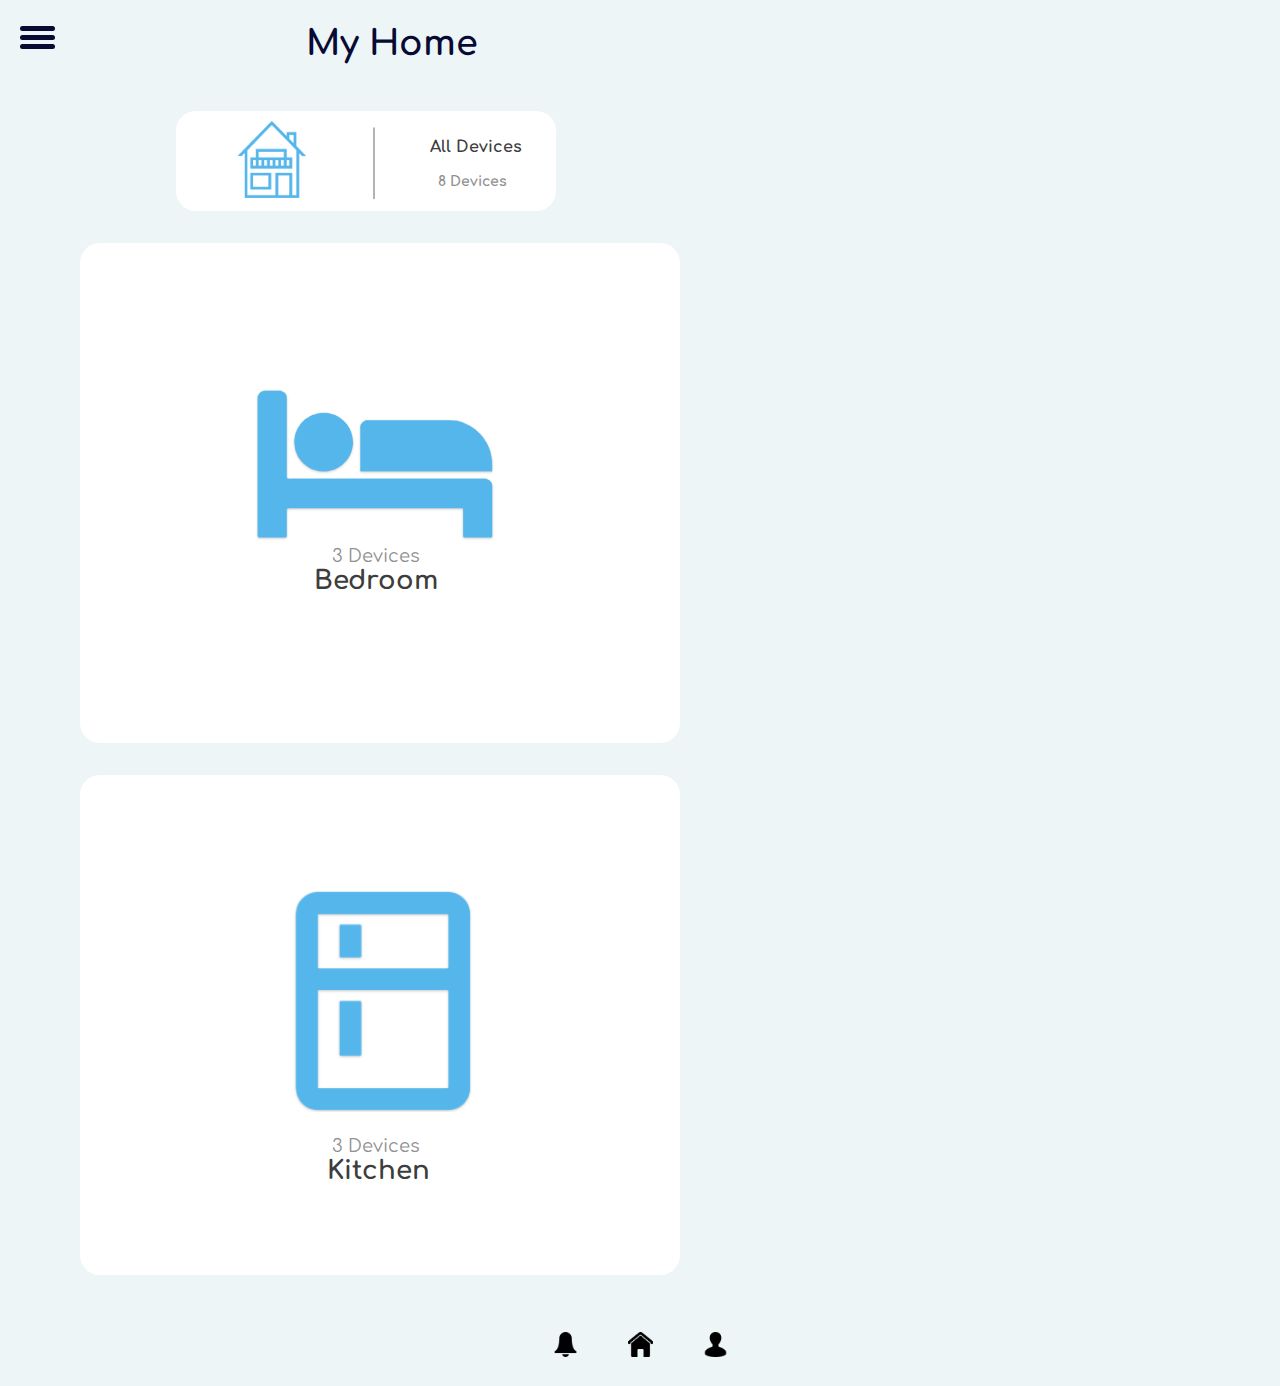
<file: myhome.html>
<!DOCTYPE html>
<html lang="en" dir="ltr">
  <head>
    <!--This is what makes my site responsive-->
    <meta name="viewport" content="width=device-width, initial-scale=1">

<link rel="stylesheet" href="https://cdnjs.cloudflare.com/ajax/libs/font-awesome/4.7.0/css/font-awesome.min.css">

    <!--This is the font I used throughout entire site-->
    <link href='https://fonts.googleapis.com/css?family=Comfortaa' rel='stylesheet'>

    <meta charset="utf-8">
     <link rel="stylesheet" href="css/style.css">
    <title></title>

<!--jquery link-->
    <script src="https://code.jquery.com/jquery-3.4.1.min.js" integrity="sha256-CSXorXvZcTkaix6Yvo6HppcZGetbYMGWSFlBw8HfCJo=" crossorigin="anonymous"></script>

  </head>
  <body>

<!--This is my hamburger menu-->
    <div id="menu__bar">
      <div id="menu" onclick="onClickMenu()">
        <div id="bar1" class="bar"></div>
        <div id="bar2" class="bar"></div>
        <div id="bar3" class="bar"></div>
      </div>
<!--These are the different pages in my menu-->
   <ul class="nav" id="nav">
<!--These are the different pages in my menu-->
      <div class="nav__title">Menu</div>
      <li><a href="myhome.html">My Home</a></li>
      <li><a href="profile.html">Profile</a></li>
      <li><a href="#">Alerts</a></li>
      <li><a href="#">Schedules</a></li>
      <li><a href="#">Settings</a></li>
    </ul>
    </div>
  <div class="menu__bg" id="menu__bg"></div>
<!--My navigation menu ENDS here-->

<!--This is where the content for 'my home' page starts-->

<div class="my-home">
    <div class="my-home__heading">My Home</div>
</div>

<div class="home__container">
  <img src="img/home.png" class="home__png">
  <img src="img/breakpoint.png" class="breakpoint__png">
  <div class="home__subheading">
    <h4 class="device__heading">All Devices</h4>
    <h2 class="device__subheading">8 Devices</h2>
  </div>
</div>

<!--This is my bedroom section-->

<div class="section">
  <div class="section__child">
    <img src="img/bedroom.png">
  </div>
  <div class="section__header">
    <a href="#">3 Devices</a>
  </div>
  <div class="section__title">
    <a href="#">Bedroom</a>
  </div>
</div>

<!--This is my kitchen section-->

<div class="section__section--secondary">
  <div class="section__child--secondary">
    <img src="img/kitchen.png">
  </div>
  <div class="section__header--secondary">
    <a href="kitchen.html">3 Devices</a>
  </div>
  <div class="section__title--secondary">
    <a href="kitchen.html">Kitchen</a>
  </div>
</div>

<!--This is my footer nav-->

<section class="footer">
		<ul class="footer__nav">
      <li><img src="img/bell.png" class="footer__img"></li>
      <li><img src="img/myhome.png" class="footer__img"></li>
      <li><img src="img/profile.png" class="footer__img"></li>
	</ul>
</section>


<!--This is a link to my js folder-->
    <script src="js/script.js"></script>
  </body>
</html>
</file>
<file: css/style.css>
* {
  margin: 0;
  padding: 0; }

body {
  background: #EDF5F7;
  color: #070B34;
  font-family: "Comfortaa"; }

#menu {
  width: 35px;
  height: 30px;
  margin: 30px 0 20px 20px;
  cursor: pointer; }

.bar {
  height: 5px;
  width: 100%;
  background-color: #070B34;
  display: block;
  border-radius: 5px;
  transition: 0.3s ease; }

#bar1 {
  transform: translateY(-4px); }

#bar3 {
  transform: translateY(4px); }

.nav__title {
  color: #070B34;
  margin: 60px 0 40px;
  font-size: 35px;
  font-weight: bold; }

.nav li a {
  font-size: 20px;
  color: #070B34;
  text-decoration: none; }

.nav li a:hover {
  font-weight: bold; }

.nav li {
  list-style: none;
  padding: 15px 0; }

.nav {
  padding: 0;
  margin: 0 40px;
  transition: 0.5s ease;
  display: none; }

.menu__bg, #menu__bar {
  top: 0;
  left: 0;
  position: absolute; }

.menu__bg {
  z-index: 1;
  width: 0;
  height: 0;
  background: radial-gradient(circle, white, #EDF5F7);
  transition: 0.3s ease; }

#menu__bar {
  z-index: 2; }

.change__bg {
  width: 414px;
  height: 810px; }

.change .bar {
  background-color: #070B34; }

.change #bar1 {
  transform: translateY(4px) rotateZ(-45deg); }

.change #bar3 {
  transform: translateY(-6px) rotate(45deg); }

.change #bar2 {
  opacity: 0; }

.change {
  display: block; }

.profile__img {
  width: 130px;
  margin: 65px 200px;
  border-radius: 40%; }

.profile__heading {
  margin: 20px 20px;
  font-size: 32px;
  font-weight: bold;
  color: #070B34; }

.profile__subheading {
  font-size: 55px;
  margin: 30px 0px;
  font-weight: bold;
  color: #54B6EB; }

.profile__subheading--small {
  font-size: 20px;
  font-weight: bold;
  margin: 100px 0px;
  color: #070B34; }

.home {
  margin-top: 1.5em;
  display: inline-flex;
  flex-direction: row;
  text-align: center; }

.home__heading {
  font-size: 12px;
  font-weight: bold;
  display: inline-block;
  position: relative;
  margin-left: 12em; }

.fa-plus-circle {
  margin-top: .2em;
  margin-left: 4.8em;
  font-size: 20px;
  color: #CDCDCD;
  display: inline-block;
  position: relative; }

.my-home {
  margin-top: 1.5em;
  display: inline-flex;
  flex-direction: row;
  text-align: center; }

.my-home__heading {
  font-size: 26px;
  font-weight: bold;
  display: inline-block;
  position: relative;
  margin-left: 6em; }

.home__container {
  position: relative;
  background-color: white;
  border-radius: 20px;
  width: 380px;
  height: 100px;
  margin-left: 1em;
  margin-right: 1em;
  margin-top: 3em; }

.home__png {
  display: inline-block;
  width: 70px;
  margin: 10px 60px; }

.breakpoint__png {
  display: inline-block;
  width: 1.8px;
  margin: 8px 2px; }

.home__subheading {
  display: inline-block;
  max-width: 33%;
  vertical-align: top;
  height: 120px; }

.device__heading {
  position: absolute;
  top: 1.7em;
  color: #3D3D3D;
  font-weight: bold;
  margin-top: 0em;
  margin-left: 3em;
  font-size: 16px; }

.device__subheading {
  position: absolute;
  top: 1em;
  color: #919191;
  margin-top: 3.5em;
  margin-left: 4em;
  font-size: 14px; }

.section {
  background-color: white;
  margin-top: 2em;
  margin-left: 1em;
  width: 380px;
  height: 350px;
  border-radius: 20px; }

.section__child {
  position: relative;
  margin-left: 5em;
  margin-top: 4em;
  display: inline-block; }

.section__header a {
  text-decoration: none;
  position: relative;
  color: #919191;
  margin-top: 3em;
  margin-left: 8em;
  font-size: 18px; }

.section__title a {
  text-decoration: none;
  position: relative;
  color: #3D3D3D;
  margin-bottom: 0em;
  margin-left: 5em;
  font-size: 26px;
  font-weight: bold; }

.section__section--secondary {
  background-color: white;
  margin-top: 2em;
  margin-left: 1em;
  margin-bottom: 2em;
  width: 380px;
  height: 360px;
  border-radius: 20px; }

.section__child--secondary img {
  position: relative;
  margin-left: 5em;
  margin-top: 1.5em;
  padding: 20px; }

.section__header--secondary a {
  text-decoration: none;
  position: relative;
  color: #919191;
  margin-left: 8em;
  font-size: 18px; }

.section__title--secondary a {
  text-decoration: none;
  position: relative;
  color: #3D3D3D;
  margin-bottom: 0em;
  margin-left: 5.4em;
  font-size: 26px;
  font-weight: bold; }

.kitchen__container {
  display: flex; }

.arrow__icon {
  margin-top: 2.5em;
  margin-left: 3em;
  display: block; }

.fa-arrow-left {
  color: #070B34; }

.page__title {
  color: #070B34;
  padding: 14px;
  font-weight: bold;
  font-size: 12px;
  margin-top: 2em;
  margin-left: 5.5em;
  display: inline-block; }

.kitchen-lights__section {
  background-color: white;
  margin-top: 2em;
  margin-left: 3.5em;
  margin-bottom: 2em;
  width: 300px;
  height: 300px;
  border-radius: 20px;
  text-align: center; }

.kitchen-lights__img {
  display: inline-block;
  position: relative;
  margin-top: 1em; }

.kitchen-lights__title a {
  text-decoration: none;
  color: #3D3D3D;
  font-weight: bold;
  display: inline-block;
  position: relative; }

.kitchen-ac__section {
  background-color: white;
  margin-top: 2em;
  margin-left: 3.5em;
  margin-bottom: 2em;
  width: 300px;
  height: 300px;
  border-radius: 20px;
  text-align: center; }

.kitchen-ac__img {
  display: inline-block;
  position: relative;
  margin-top: 1em; }

.kitchen-ac__title a {
  text-decoration: none;
  color: #3D3D3D;
  font-weight: bold;
  display: inline-block;
  position: relative;
  padding: 40px; }

.kitchen-camera__section {
  background-color: white;
  margin-top: 2em;
  margin-left: 3.5em;
  margin-bottom: 2em;
  width: 300px;
  height: 300px;
  border-radius: 20px;
  text-align: center; }
  .kitchen-camera__section .img {
    max-width: 100%;
    min-height: 100%; }

.kitchen-camera__img {
  display: inline-block;
  position: relative;
  width: 80%; }

.kitchen-camera__title {
  text-decoration: none;
  color: #3D3D3D;
  font-weight: bold;
  display: inline-block;
  position: relative;
  padding: 40px; }

.lights-wrapper {
  margin-top: 3em;
  margin-bottom: 4em;
  display: grid;
  grid-template-columns: 52px 52px 52px 52px 52px 52px;
  grid-template-areas: 'section-one section-one section-two section-two section-three section-three' 'section-four section-four section-four section-four section-five section-five' 'section-six section-six section-six section-six section-six section-six' 'section-seven section-eight section-nine section-ten section-eleven section-twelve' 'section-thirteen section-thirteen section-thirteen section-fourteen section-fourteen section-fourteen' 'section-fifthteen section-fifthteen section-fifthteen section-fifthteen section-fifthteen section-fifthteen';
  grid-gap: 10px;
  padding: 5%;
  text-align: center; }
  .lights-wrapper img {
    max-width: 100%;
    min-height: 100%; }

.lights-wrapper__first-child {
  grid-area: section-one;
  background: white;
  padding: 20px 0;
  border-radius: 20px;
  height: 80px;
  width: 110px; }

.first-child__img {
  margin-left: 1.5em;
  width: 60%; }

.lights-wrapper__first-child p {
  font-size: 11px;
  font-weight: bold;
  display: inline-block;
  margin-top: 1.5em; }

.lights-wrapper__second-child {
  grid-area: section-two;
  background: white;
  padding: 20px 0;
  border-radius: 20px;
  height: 80px;
  width: 110px; }

.second-child__img {
  position: relative;
  width: 35%;
  margin-left: 2.2em;
  object-fit: fill; }

.lights-wrapper__second-child p {
  font-size: 11px;
  font-weight: bold;
  display: inline-block; }

.lights-wrapper__third-child {
  grid-area: section-three;
  background: white;
  padding: 20px 0;
  border-radius: 20px;
  height: 80px;
  width: 110px; }

.third-child__img {
  object-fit: fill;
  width: 40%;
  margin-left: 2em; }

.lights-wrapper__third-child p {
  font-size: 11px;
  font-weight: bold;
  display: inline-block; }

.lights-wrapper__fourth-child {
  grid-area: section-four;
  font-weight: bold;
  font-size: 18px;
  padding: 20px 0;
  border-radius: 20px;
  text-align: left; }

.fourth-child__header {
  display: inline-block; }

.lights-wrapper__fifth-child {
  position: relative;
  grid-area: section-five;
  padding: 20px 0;
  border-radius: 20px;
  text-align: right; }

.lights-wrapper__sixth-child {
  grid-area: section-six;
  background: white;
  box-shadow: 1px 1px 0.5rem orange;
  padding: 20px 0;
  border-radius: 20px; }

.lights-wrapper__sixth-child img {
  width: 200px;
  display: inline-block; }

.lights-wrapper__seventh-child {
  grid-area: section-seven;
  padding: 20px 0;
  border-radius: 20px; }

.seventh-child__header {
  font-weight: bold;
  font-size: 14px; }

.lights-wrapper__eighth-child {
  grid-area: section-eight;
  padding: 20px 0;
  border-radius: 20px; }

.lights-wrapper__nineth-child {
  grid-area: section-nine;
  padding: 20px 0;
  border-radius: 20px; }

.lights-wrapper__tenth-child {
  grid-area: section-ten;
  padding: 20px 0;
  border-radius: 20px; }

.lights-wrapper__eleventh-child {
  grid-area: section-eleven;
  padding: 20px 0;
  border-radius: 20px; }

.lights-wrapper__twelfth-child {
  grid-area: section-twelve;
  padding: 20px 0;
  border-radius: 20px; }

.lights-wrapper__thirteenth-child {
  grid-area: section-thirteen;
  background: white;
  padding: 10px;
  border-radius: 20px;
  text-align: center; }

.thirteenth-child__text {
  font-weight: bold;
  display: inline-block; }

.thirteenth-child__img {
  width: 10%;
  padding: 10px;
  display: inline-block; }

.lights-wrapper__fourteenth-child {
  grid-area: section-fourteen;
  background: white;
  padding: 10px;
  border-radius: 20px;
  text-align: center; }

.fourteenth-child__text {
  font-weight: bold;
  display: inline-block; }

.fourteenth-child__img {
  width: 10%;
  padding: 10px;
  display: inline-block; }

.lights-wrapper__fifthteenth-child {
  grid-area: section-fifthteen;
  padding: 20px 0;
  border-radius: 20px;
  text-align: center; }

.light-panel {
  max-height: 100%;
  max-width: 100%; }

.highlighted-panel {
  box-shadow: 1px 1px 0.7rem #54B6EB; }

.wrapper__checkbox {
  position: absolute;
  transform: translate(-50%, -50%); }

input[type="checkbox"] {
  position: relative;
  margin-left: 15em;
  margin-top: 2em;
  width: 50px;
  height: 20px;
  -webkit-appearance: none;
  background: #CDCDCD;
  outline: none;
  border-radius: 20px;
  box-shadow: inset 0 0 5px rgba(0, 0, 0, 0.2);
  transition: .5s; }

input:checked[type="checkbox"] {
  background: #03a9f4; }

input[type="checkbox"]:before {
  /*this is the circle inside*/
  content: '';
  position: absolute;
  width: 20px;
  height: 20px;
  border-radius: 20px;
  top: 0;
  left: 0;
  background: #fff;
  transform: scale(1.1);
  box-shadow: 0 2px 5px rgba(0, 0, 0, 0.2);
  transition: .5s; }

input:checked[type="checkbox"]:before {
  left: 30px; }

.slideContainer {
  margin-top: .5em;
  width: 100%; }

.slider__heading {
  opacity: 0.7;
  font-weight: bold;
  color: white; }

.slider {
  position: relative;
  -webkit-appearance: none;
  width: 100%;
  height: 20px;
  background: linear-gradient(90deg, white 60%, white 60%);
  outline: none;
  opacity: 0.7;
  -webkit-transition: 0.2s;
  transition: opacity 0.2s;
  border-radius: 12px;
  /*Changing the box shadow*/
  box-shadow: 0px 1px 10px 1px white; }

.slider:hover {
  opacity: 2; }

.slider::-webkit-slider-thumb {
  -webkit-appearance: none;
  appearance: none;
  width: 40px;
  height: 40px;
  background: #FFE000;
  border-radius: 50%;
  cursor: pointer; }

/*Slider*/
.camera__container {
  width: 60%;
  margin: 100px auto; }

.camera__slider {
  position: relative; }

.camera__slider .camera__track {
  width: 100%;
  height: 6px;
  background: #ccc; }

.camera__slider .camera__track .camera__progress {
  width: 100%;
  width: 100%;
  background: tomato;
  transform-origin: 0; }

.camera__slider .camera__thumb {
  width: 20px;
  height: 20px;
  background: tomato;
  position: absolute;
  top: -7px;
  border-radius: 50px;
  transform: translate(-50%); }

.circle {
  width: 12px;
  border-radius: 50%;
  display: inline-block; }

.circle:after {
  content: '';
  padding-bottom: 100%;
  display: block; }

.my-ac {
  margin-top: 1.5em;
  display: inline-flex;
  flex-direction: row;
  text-align: center; }

.my-ac__heading {
  font-size: 26px;
  font-weight: bold;
  display: inline-block;
  position: relative;
  margin-left: 5em; }

/*AC Controller three panels*/
.block__ac {
  padding: 0;
  margin: 0;
  display: -webkit-box;
  display: -moz-box;
  display: -ms-flexbox;
  display: -webkit-flex;
  display: flex;
  -webkit-flex-flow: row wrap;
  justify-content: space-around; }

.ac__item {
  background: white;
  padding: 5px;
  width: 100px;
  height: 100px;
  margin-top: 7em;
  line-height: 20px;
  color: #070B34;
  font-weight: bold;
  font-size: .7em;
  text-align: center;
  border-radius: 1em; }
  .ac__item .kit__img {
    width: 50px; }
  .ac__item .bed__img {
    width: 70px; }
  .ac__item .liv__img {
    width: 50px; }

.bedroom__text {
  margin-top: 1em; }

.shadow {
  box-shadow: 1px 1px 0.5rem #54B6EB; }

/*css grid change temp container*/
.ac__grid {
  background-color: red;
  width: 100px;
  height: 100px; }

.footer__nav {
  display: flex;
  list-style-type: none;
  justify-content: center; }

.footer__img {
  width: 25px;
  padding: 25px; }

@media only screen and (min-width: 768px) {
  .my-home {
    margin-top: 1.5em;
    margin-left: 6em;
    display: flex;
    flex-direction: row;
    text-align: center; }
    .my-home .my-home__heading {
      font-size: 35px; }

  .home__container {
    position: relative;
    background-color: white;
    border-radius: 20px;
    width: 380px;
    height: 100px;
    margin-left: 11em;
    margin-right: 1em;
    margin-top: 3em; }
    .home__container .home__png {
      display: inline-block;
      width: 70px;
      margin: 10px 60px; }
    .home__container .breakpoint__png {
      display: inline-block;
      width: 1.8px;
      margin: 8px 2px; }

  .home__subheading {
    display: inline-block;
    max-width: 33%;
    vertical-align: top;
    height: 120px; }

  .device__heading {
    position: absolute;
    top: 1.7em;
    color: #3D3D3D;
    font-weight: bold;
    margin-top: 0em;
    margin-left: 3em;
    font-size: 16px; }

  .device__subheading {
    position: absolute;
    top: 1em;
    color: #919191;
    margin-top: 3.5em;
    margin-left: 4em;
    font-size: 14px; }

  .section {
    background-color: white;
    margin-top: 2em;
    margin-left: 5em;
    width: 600px;
    height: 500px;
    border-radius: 20px; }
    .section .section__child {
      position: relative;
      margin-left: 11em;
      margin-top: 9em;
      display: inline-block; }
    .section .section__header a {
      text-decoration: none;
      position: relative;
      color: #919191;
      margin-top: 3em;
      margin-left: 14em;
      font-size: 18px; }
    .section .section__title a {
      text-decoration: none;
      position: relative;
      color: #3D3D3D;
      margin-bottom: 0em;
      margin-left: 9em;
      font-size: 26px;
      font-weight: bold; }

  .section__section--secondary {
    margin-top: 2em;
    margin-left: 5em;
    margin-bottom: 2em;
    width: 600px;
    height: 500px;
    border-radius: 20px; }

  .section__child--secondary img {
    position: relative;
    margin-left: 12em;
    margin-top: 6em;
    width: 30%;
    padding: 20px; }

  .section__header--secondary a {
    text-decoration: none;
    position: relative;
    color: #919191;
    margin-left: 14em;
    font-size: 18px; }

  .section__title--secondary a {
    text-decoration: none;
    position: relative;
    color: #3D3D3D;
    margin-bottom: 0em;
    margin-left: 9.5em;
    font-size: 26px;
    font-weight: bold; } }

/*# sourceMappingURL=style.css.map */
</file>
